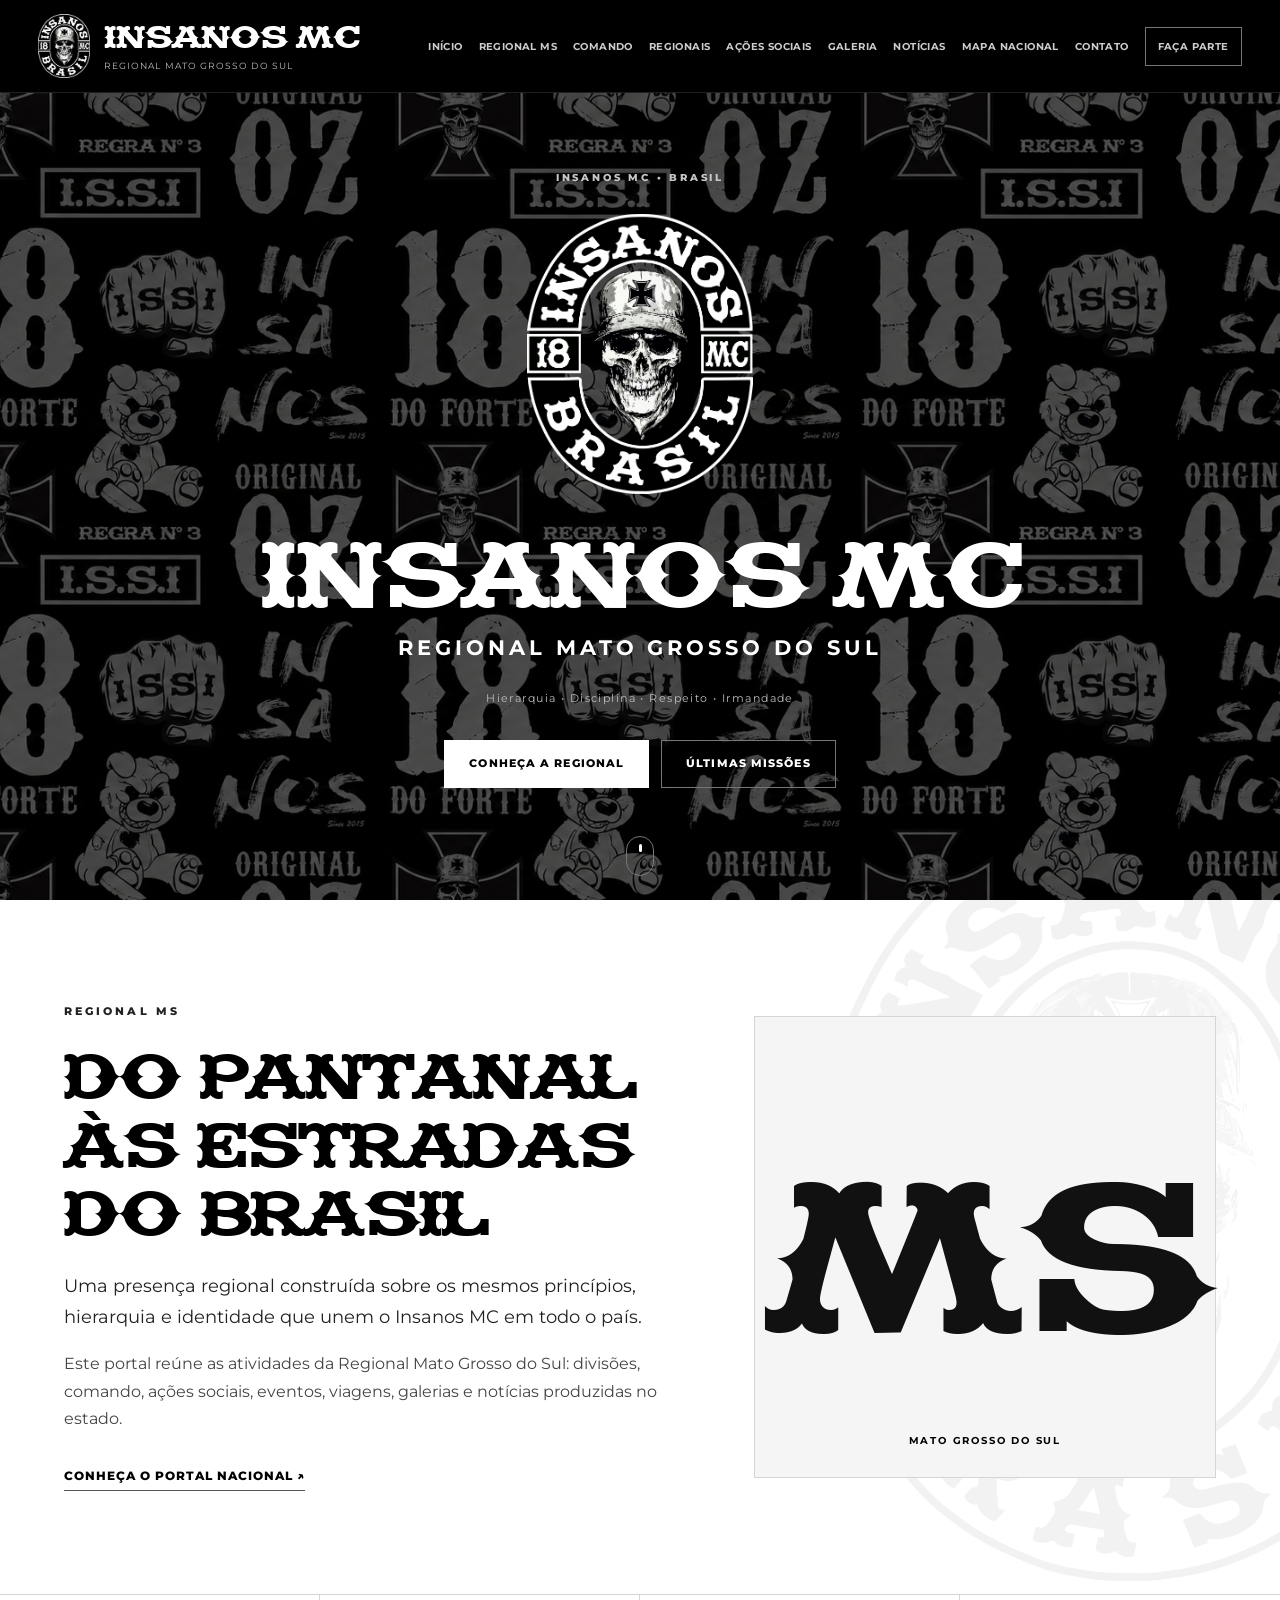
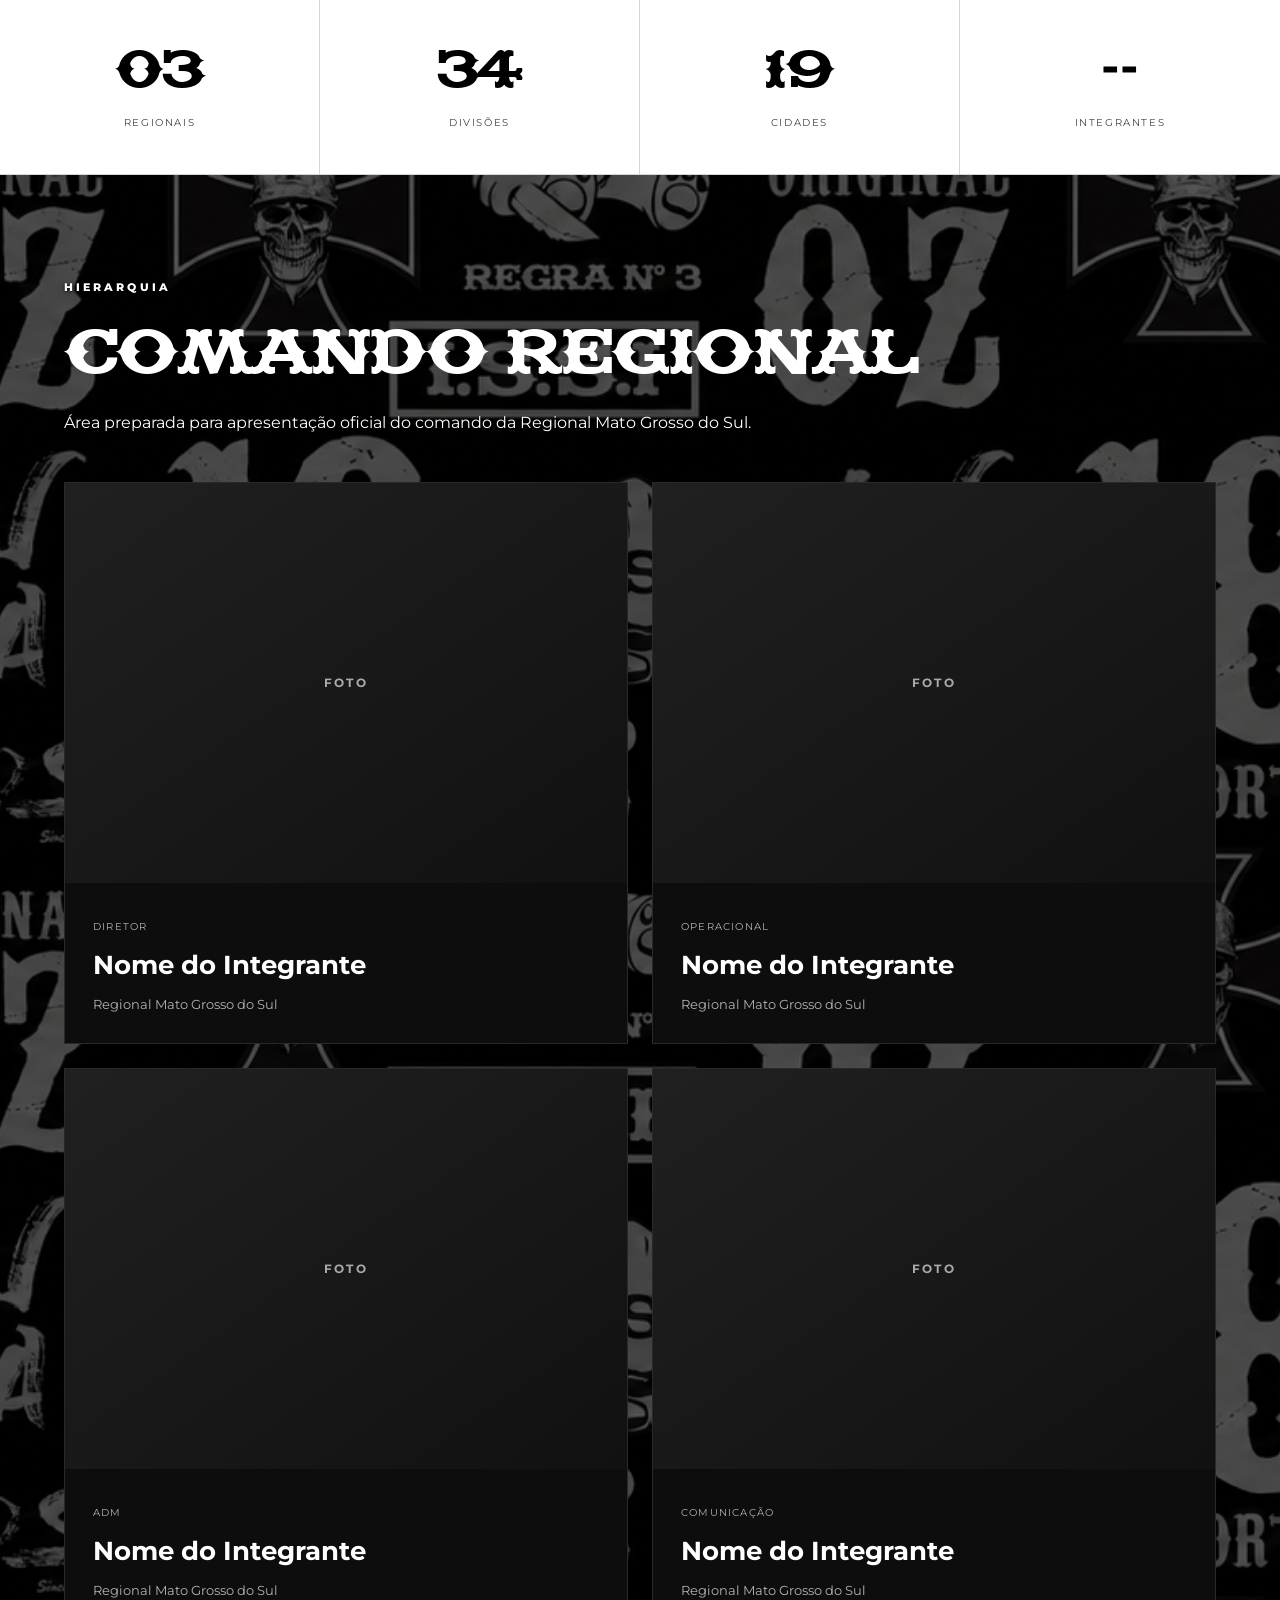
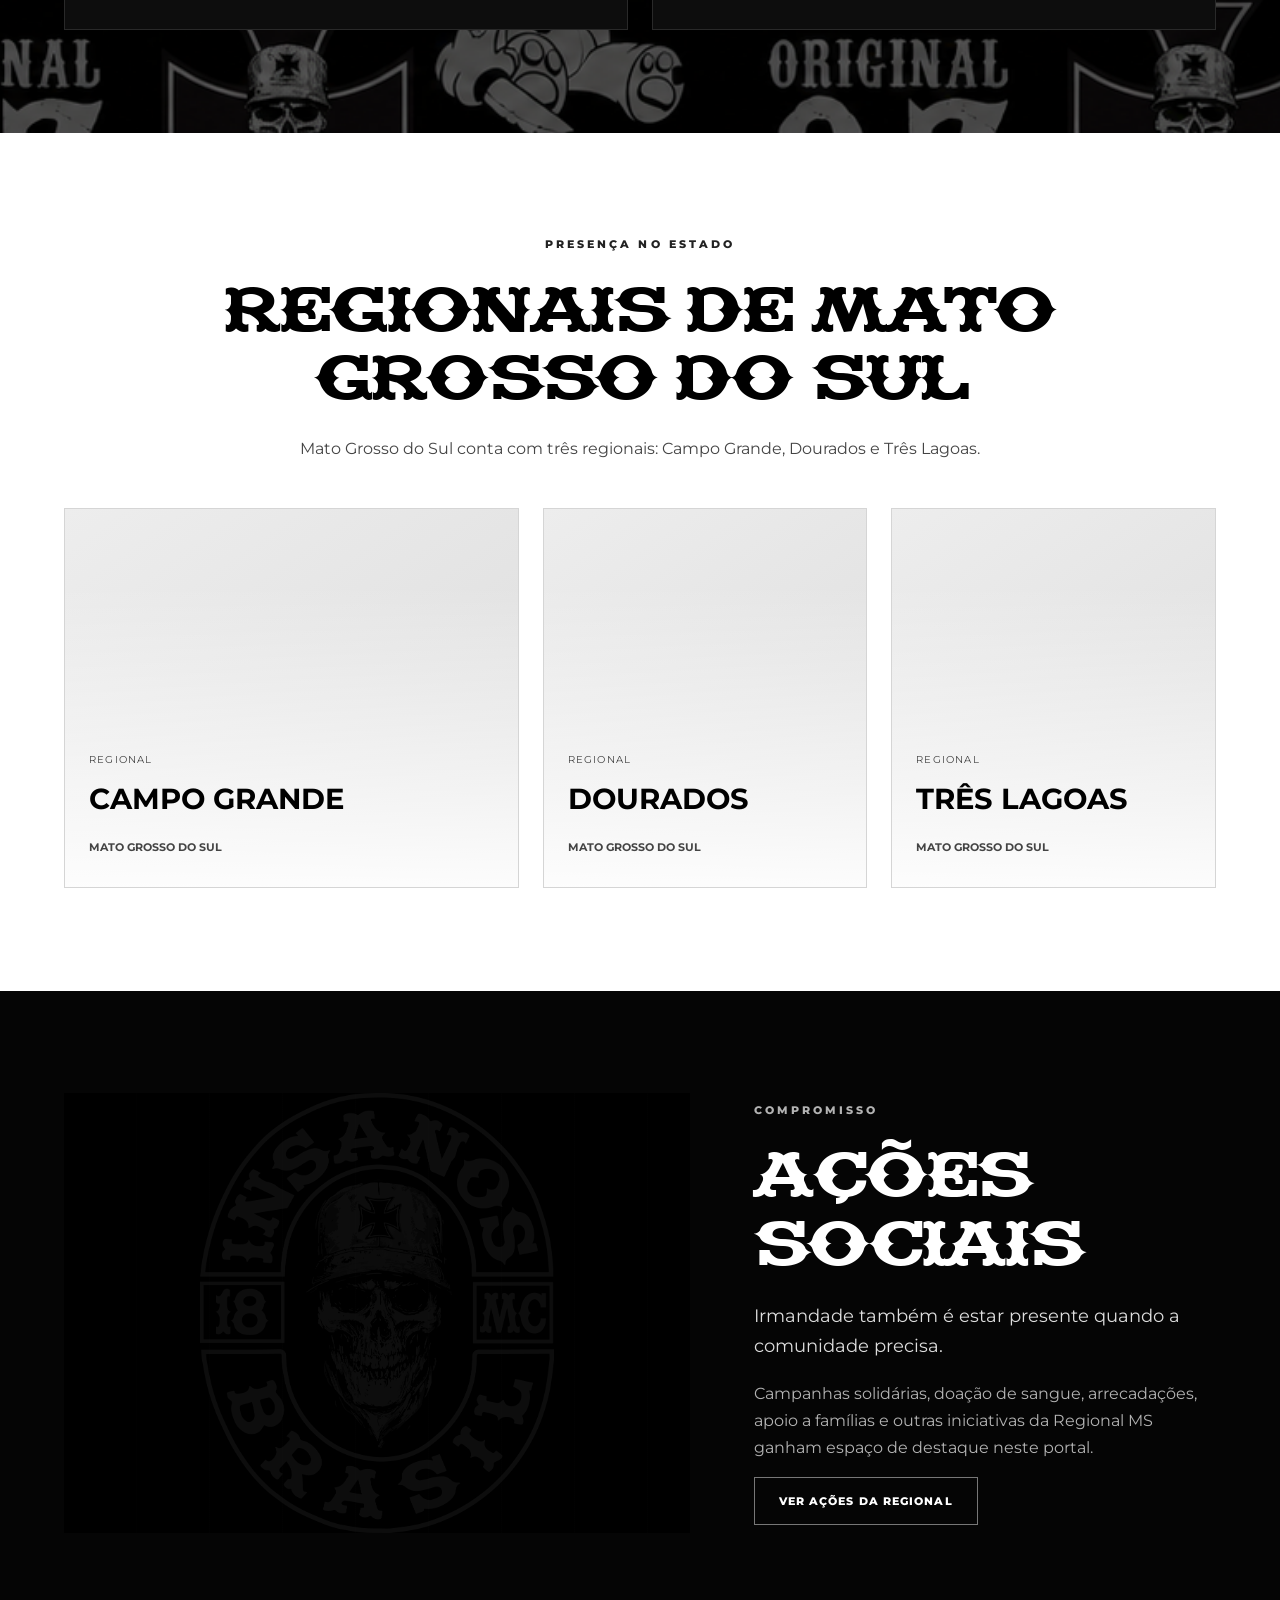
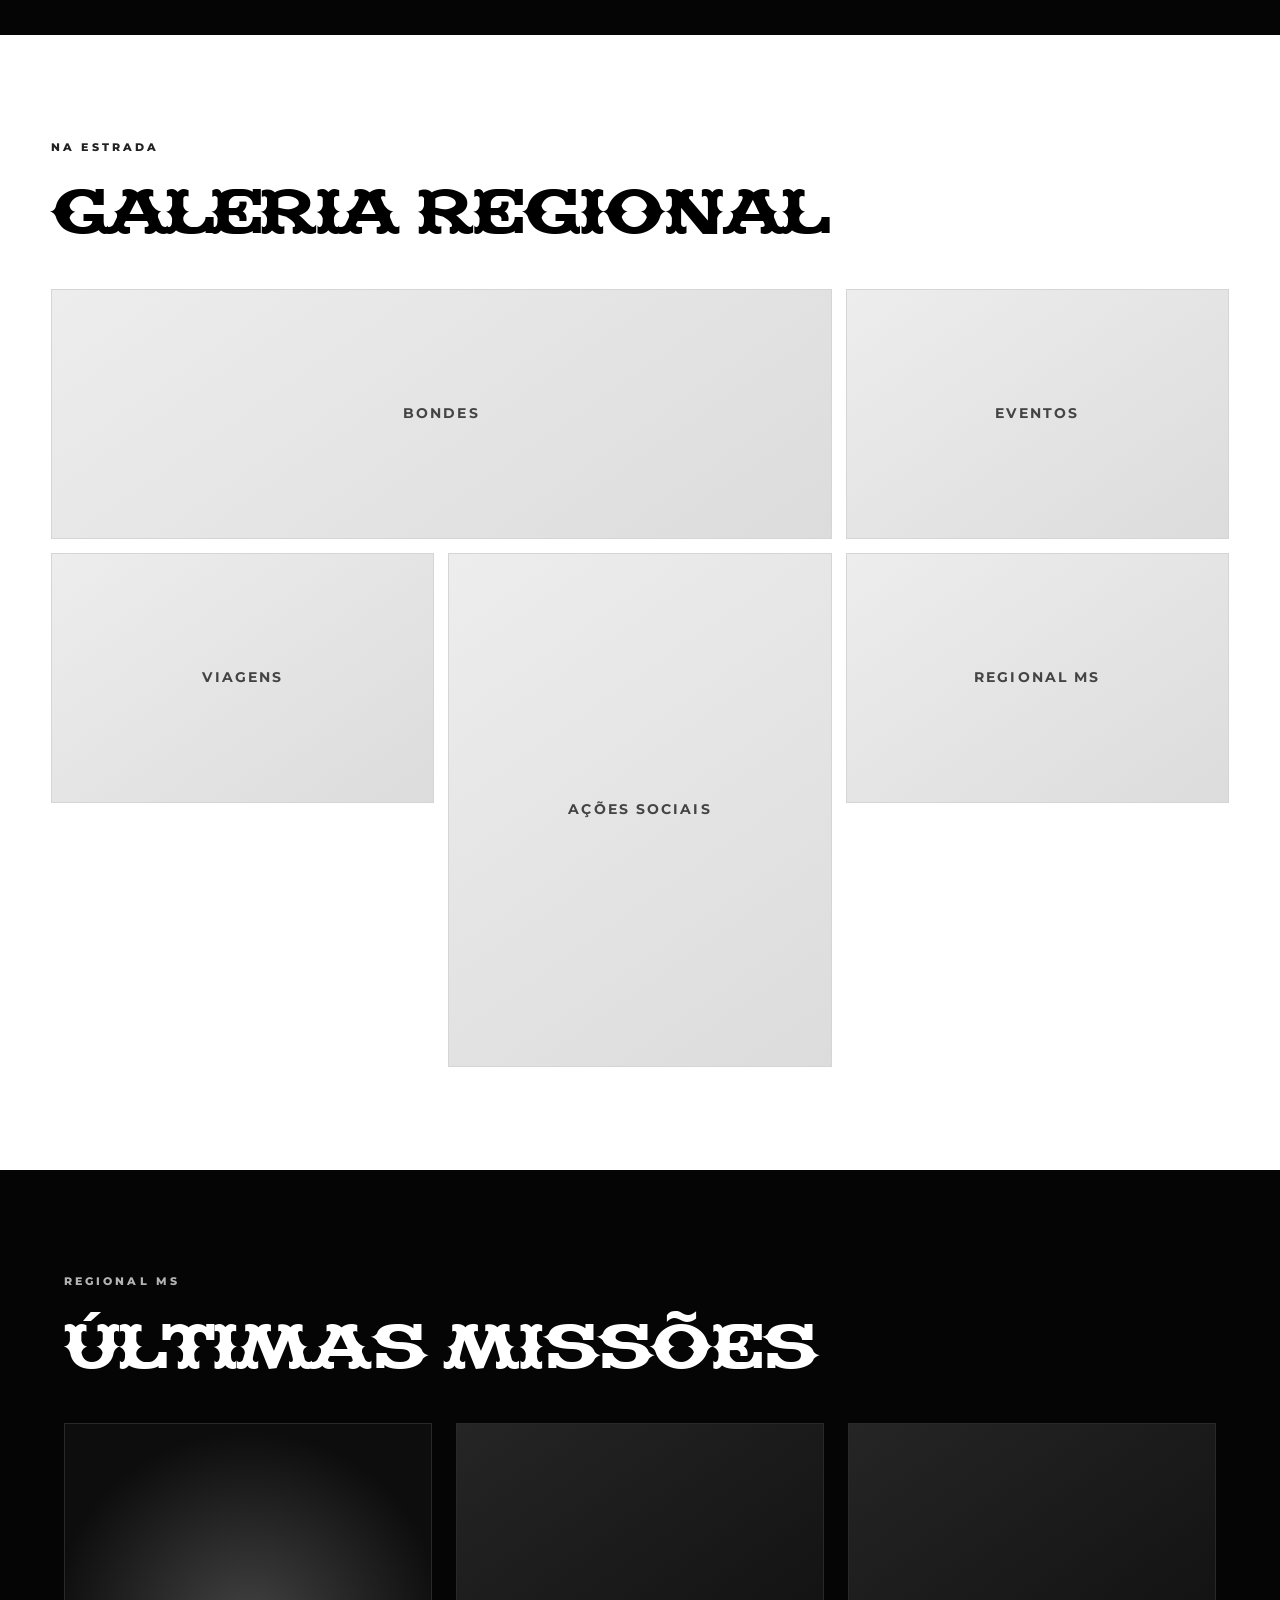
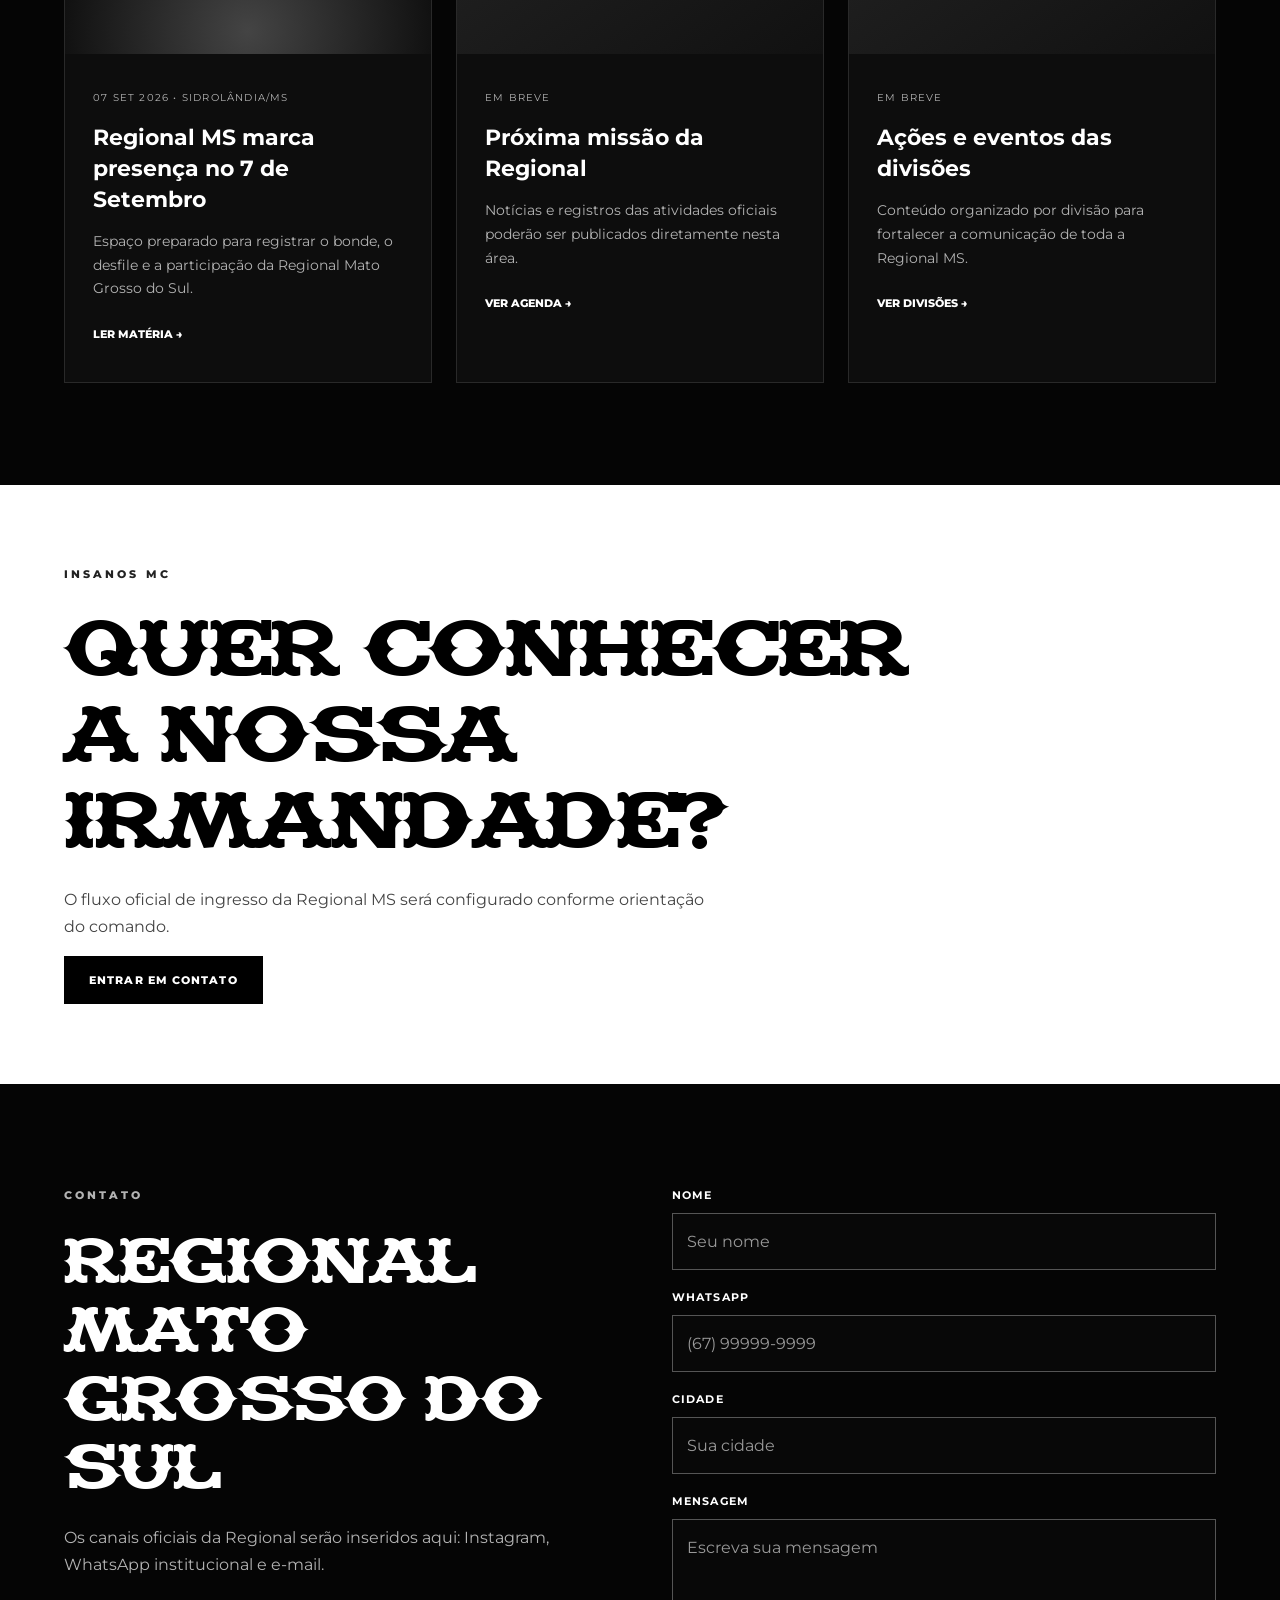
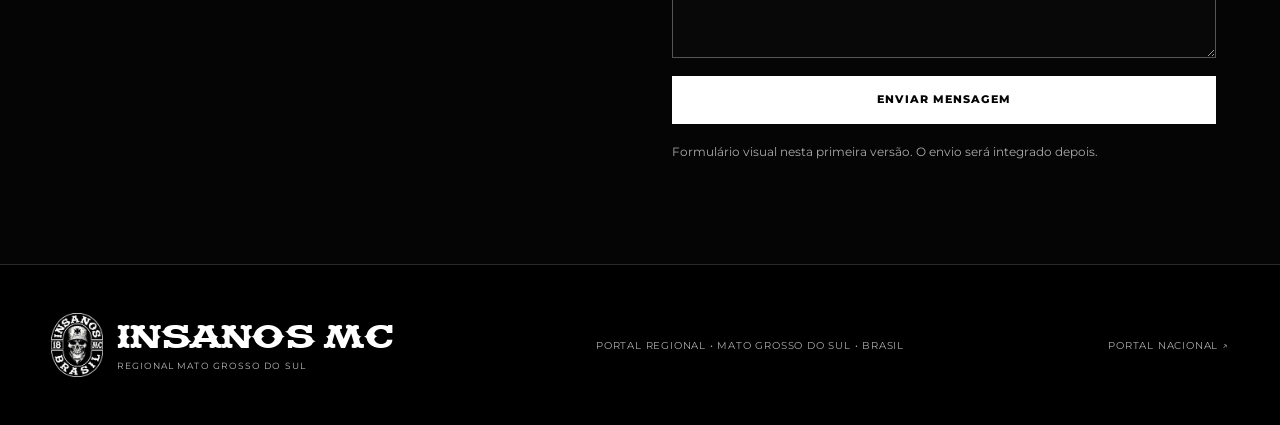
<file: index.html>
<!doctype html>
<html lang="pt-BR">
<head>
  <meta charset="UTF-8" />
  <meta name="viewport" content="width=device-width, initial-scale=1.0" />
  <meta name="theme-color" content="#050505" />
  <meta name="description" content="Portal regional do Insanos MC em Mato Grosso do Sul." />
  <title>Insanos MC | Regional Mato Grosso do Sul</title>
  <link rel="preconnect" href="https://fonts.googleapis.com">
  <link rel="preconnect" href="https://fonts.gstatic.com" crossorigin>
  <link href="https://fonts.googleapis.com/css2?family=Montserrat:wght@400;500;600;700;800&display=swap" rel="stylesheet">
  <link rel="preload" href="assets/fonts/FonteInsanos.TTF" as="font" type="font/ttf" crossorigin />
  <link rel="stylesheet" href="styles.css" />
</head>
<body>
  <a class="skip-link" href="#conteudo">Pular para o conteúdo</a>
  <header class="site-header" id="topo">
    <a class="brand" href="#inicio" aria-label="Insanos MC Regional MS">
      <img class="brand-logo" src="assets/logo-insanos.png" alt="Brasão oficial do Insanos MC" width="161" height="200" />
      <div class="brand-copy">
        <strong class="brand-name">INSANOS MC</strong>
        <span>REGIONAL MATO GROSSO DO SUL</span>
      </div>
    </a>

    <button class="menu-toggle" type="button" aria-controls="main-nav" aria-label="Abrir menu" aria-expanded="false">
      <span></span><span></span><span></span>
    </button>

    <nav id="main-nav" class="main-nav" aria-label="Navegação principal">
      <a href="#inicio">Início</a>
      <a href="#regional">Regional MS</a>
      <a href="#comando">Comando</a>
      <a href="#divisoes">Regionais</a>
      <a href="#acoes">Ações Sociais</a>
      <a href="#galeria">Galeria</a>
      <a href="#missoes">Notícias</a>
      <a href="mapa.html">Mapa Nacional</a>
      <a href="#contato">Contato</a>
      <a class="nav-cta" href="#faca-parte">Faça Parte</a>
    </nav>
  </header>

  <main id="conteudo" tabindex="-1">
    <section class="hero" id="inicio">
      <div class="hero-content reveal">
        <p class="eyebrow">INSANOS MC • BRASIL</p>
        <img class="hero-crest" src="assets/logo-insanos.png" alt="Brasão oficial do Insanos MC" width="161" height="200" fetchpriority="high" />
        <h1 class="hero-title">INSANOS MC</h1>
        <p class="hero-region">REGIONAL MATO GROSSO DO SUL</p>
        <p class="hero-tagline">Hierarquia • Disciplina • Respeito • Irmandade</p>
        <div class="hero-actions">
          <a class="btn btn-primary" href="#regional">Conheça a Regional</a>
          <a class="btn btn-ghost" href="#missoes">Últimas Missões</a>
        </div>
      </div>
      <a class="scroll-indicator" href="#regional" aria-label="Rolar para Regional MS">
        <span></span>
      </a>
    </section>

    <section class="section section-watermark section-light" id="regional">
      <img class="crest-watermark regional-watermark" src="assets/logo-insanos.png" alt="" aria-hidden="true" loading="lazy" />
      <div class="container split">
        <div class="section-copy reveal">
          <p class="eyebrow">REGIONAL MS</p>
          <h2 class="major-title">DO PANTANAL<br>ÀS ESTRADAS DO BRASIL</h2>
          <p class="lead">Uma presença regional construída sobre os mesmos princípios, hierarquia e identidade que unem o Insanos MC em todo o país.</p>
          <p>Este portal reúne as atividades da Regional Mato Grosso do Sul: divisões, comando, ações sociais, eventos, viagens, galerias e notícias produzidas no estado.</p>
          <a class="text-link" href="https://www.insanosmc.com.br/" target="_blank" rel="noopener noreferrer">Conheça o portal nacional <span>↗</span></a>
        </div>

        <div class="regional-visual reveal">
          <div class="ms-outline font-insanos">MS</div>
          <div class="visual-caption">MATO GROSSO DO SUL</div>
        </div>
      </div>
    </section>

    <section class="stats section-light" aria-label="Dados da regional">
      <div class="stat reveal"><strong class="font-insanos">03</strong><span>Regionais</span></div>
      <div class="stat reveal"><strong class="font-insanos">34</strong><span>Divisões</span></div>
      <div class="stat reveal"><strong class="font-insanos">19</strong><span>Cidades</span></div>
      <div class="stat reveal"><strong>--</strong><span>Integrantes</span></div>
    </section>

    <section class="section section-pattern" id="comando">
      <div class="container">
        <div class="section-heading reveal">
          <p class="eyebrow">HIERARQUIA</p>
          <h2 class="major-title">COMANDO REGIONAL</h2>
          <p>Área preparada para apresentação oficial do comando da Regional Mato Grosso do Sul.</p>
        </div>

        <div class="command-grid">
          <article class="command-card reveal">
            <div class="portrait placeholder-photo"><span>FOTO</span></div>
            <div class="command-info">
              <small>DIRETOR</small>
              <h3>Nome do Integrante</h3>
              <p>Regional Mato Grosso do Sul</p>
            </div>
          </article>
          <article class="command-card reveal">
            <div class="portrait placeholder-photo"><span>FOTO</span></div>
            <div class="command-info">
              <small>OPERACIONAL</small>
              <h3>Nome do Integrante</h3>
              <p>Regional Mato Grosso do Sul</p>
            </div>
          </article>
          <article class="command-card reveal">
            <div class="portrait placeholder-photo"><span>FOTO</span></div>
            <div class="command-info">
              <small>ADM</small>
              <h3>Nome do Integrante</h3>
              <p>Regional Mato Grosso do Sul</p>
            </div>
          </article>
          <article class="command-card reveal">
            <div class="portrait placeholder-photo"><span>FOTO</span></div>
            <div class="command-info">
              <small>COMUNICAÇÃO</small>
              <h3>Nome do Integrante</h3>
              <p>Regional Mato Grosso do Sul</p>
            </div>
          </article>
        </div>
      </div>
    </section>

    <section class="section section-light" id="divisoes">
      <div class="container">
        <div class="section-heading centered reveal">
          <p class="eyebrow">PRESENÇA NO ESTADO</p>
          <h2 class="major-title">REGIONAIS DE MATO GROSSO DO SUL</h2>
          <p>Mato Grosso do Sul conta com três regionais: Campo Grande, Dourados e Três Lagoas.</p>
        </div>

        <div class="division-grid">
          <article class="division-card division-featured reveal">
            <div class="card-bg card-bg-road"></div>
            <div class="card-overlay"></div>
            <div class="division-content"><small>REGIONAL</small><h3>CAMPO GRANDE</h3><span>Mato Grosso do Sul</span></div>
          </article>
          <article class="division-card reveal">
            <div class="card-bg"></div><div class="card-overlay"></div>
            <div class="division-content"><small>REGIONAL</small><h3>DOURADOS</h3><span>Mato Grosso do Sul</span></div>
          </article>
          <article class="division-card reveal">
            <div class="card-bg"></div><div class="card-overlay"></div>
            <div class="division-content"><small>REGIONAL</small><h3>TRÊS LAGOAS</h3><span>Mato Grosso do Sul</span></div>
          </article>
        </div>
      </div>
    </section>

    <section class="section section-black" id="acoes">
      <div class="container split reverse-mobile">
        <div class="social-visual reveal">
          <img class="crest-watermark social-watermark" src="assets/logo-insanos.png" alt="" aria-hidden="true" loading="lazy" />
          <div class="social-lines"></div>
        </div>
        <div class="section-copy reveal">
          <p class="eyebrow">COMPROMISSO</p>
          <h2 class="major-title">AÇÕES SOCIAIS</h2>
          <p class="lead">Irmandade também é estar presente quando a comunidade precisa.</p>
          <p>Campanhas solidárias, doação de sangue, arrecadações, apoio a famílias e outras iniciativas da Regional MS ganham espaço de destaque neste portal.</p>
          <a class="btn btn-outline" href="#galeria">Ver ações da Regional</a>
        </div>
      </div>
    </section>

    <section class="section gallery-section section-light" id="galeria">
      <div class="container wide">
        <div class="section-heading reveal">
          <p class="eyebrow">NA ESTRADA</p>
          <h2 class="major-title">GALERIA REGIONAL</h2>
        </div>
        <div class="gallery-grid">
          <div class="gallery-item item-wide reveal"><div class="gallery-placeholder">BONDES</div></div>
          <div class="gallery-item reveal"><div class="gallery-placeholder">EVENTOS</div></div>
          <div class="gallery-item reveal"><div class="gallery-placeholder">VIAGENS</div></div>
          <div class="gallery-item item-tall reveal"><div class="gallery-placeholder">AÇÕES SOCIAIS</div></div>
          <div class="gallery-item reveal"><div class="gallery-placeholder">REGIONAL MS</div></div>
        </div>
      </div>
    </section>

    <section class="section section-black" id="missoes">
      <div class="container">
        <div class="section-heading reveal">
          <p class="eyebrow">REGIONAL MS</p>
          <h2 class="major-title">ÚLTIMAS MISSÕES</h2>
        </div>
        <div class="news-grid">
          <article class="news-card reveal">
            <div class="news-image road-placeholder"></div>
            <div class="news-body">
              <small>07 SET 2026 • SIDROLÂNDIA/MS</small>
              <h3>Regional MS marca presença no 7 de Setembro</h3>
              <p>Espaço preparado para registrar o bonde, o desfile e a participação da Regional Mato Grosso do Sul.</p>
              <a href="#">Ler matéria →</a>
            </div>
          </article>
          <article class="news-card reveal">
            <div class="news-image"></div>
            <div class="news-body">
              <small>EM BREVE</small>
              <h3>Próxima missão da Regional</h3>
              <p>Notícias e registros das atividades oficiais poderão ser publicados diretamente nesta área.</p>
              <a href="#">Ver agenda →</a>
            </div>
          </article>
          <article class="news-card reveal">
            <div class="news-image"></div>
            <div class="news-body">
              <small>EM BREVE</small>
              <h3>Ações e eventos das divisões</h3>
              <p>Conteúdo organizado por divisão para fortalecer a comunicação de toda a Regional MS.</p>
              <a href="#">Ver divisões →</a>
            </div>
          </article>
        </div>
      </div>
    </section>

    <section class="join-section section-light" id="faca-parte">
      <div class="join-overlay"></div>
      <div class="container join-content reveal">
        <p class="eyebrow">INSANOS MC</p>
        <h2 class="major-title">QUER CONHECER<br>A NOSSA IRMANDADE?</h2>
        <p>O fluxo oficial de ingresso da Regional MS será configurado conforme orientação do comando.</p>
        <a class="btn btn-primary" href="#contato">Entrar em contato</a>
      </div>
    </section>

    <section class="section section-black" id="contato">
      <div class="container contact-grid">
        <div class="section-copy reveal">
          <p class="eyebrow">CONTATO</p>
          <h2 class="major-title">REGIONAL MATO GROSSO DO SUL</h2>
          <p>Os canais oficiais da Regional serão inseridos aqui: Instagram, WhatsApp institucional e e-mail.</p>
        </div>
        <form class="contact-form reveal" onsubmit="return false;">
          <label>Nome<input type="text" placeholder="Seu nome" /></label>
          <label>WhatsApp<input type="tel" placeholder="(67) 99999-9999" /></label>
          <label>Cidade<input type="text" placeholder="Sua cidade" /></label>
          <label>Mensagem<textarea rows="4" placeholder="Escreva sua mensagem"></textarea></label>
          <button class="btn btn-primary" type="submit">Enviar mensagem</button>
          <small>Formulário visual nesta primeira versão. O envio será integrado depois.</small>
        </form>
      </div>
    </section>
  </main>

  <footer class="site-footer">
    <div class="footer-brand">
      <img class="brand-logo" src="assets/logo-insanos.png" alt="Brasão oficial do Insanos MC" width="161" height="200" />
      <div><strong class="brand-name">INSANOS MC</strong><span>REGIONAL MATO GROSSO DO SUL</span></div>
    </div>
    <p>Portal regional • Mato Grosso do Sul • Brasil</p>
    <a href="https://www.insanosmc.com.br/" target="_blank" rel="noopener noreferrer">Portal Nacional ↗</a>
  </footer>

  <script src="script.js"></script>
</body>
</html>
</file>
<file: styles.css>
/* Fonts */
@font-face {
  font-family: 'Insanos';
  src: url('assets/fonts/FonteInsanos.TTF') format('truetype');
  font-weight: normal;
  font-style: normal;
  font-display: swap;
}

/* Reset */
* { box-sizing: border-box; }
html { scroll-behavior: smooth; scroll-padding-top: 110px; }
body { margin: 0; background: #050505; color: #fff; font-family: 'Montserrat', Arial, sans-serif; line-height: 1.7; }
a { color: inherit; text-decoration: none; }
img { max-width: 100%; display: block; }
button, input, textarea { font: inherit; }
h1, h2, h3 { margin-top: 0; line-height: 1.2; overflow-wrap: anywhere; }

/* Base */
:root { color-scheme: dark; --muted: #b3b3b3; --line: #292929; }
.font-insanos, .hero-title, .brand-name, .major-title { font-family: 'Insanos', serif; font-weight: normal; }
.container { width: min(1180px, 90%); margin-inline: auto; }
.wide { width: min(1380px, 92%); }
:where(a, button, input, textarea):focus-visible { outline: 2px solid #fff; outline-offset: 5px; }
.skip-link { position: fixed; top: 10px; left: 10px; padding: 12px 20px; background: #fff; color: #000; z-index: 100; transform: translateY(-160%); }
.skip-link:focus { transform: none; }
.eyebrow { font-size: 11px; font-weight: 800; letter-spacing: .28em; color: #c7c7c7; margin: 0 0 18px; }
.btn { display: inline-flex; align-items: center; justify-content: center; min-height: 48px; padding: 12px 24px; text-transform: uppercase; font-weight: 800; font-size: 11px; letter-spacing: .1em; border: 1px solid transparent; transition: background .2s, border-color .2s; cursor: pointer; text-align: center; }
.btn-primary { background: #fff; color: #050505; }
.btn-primary:hover { background: #d9d9d9; }
.btn-ghost, .btn-outline { border-color: #777; background: transparent; color: #fff; }
.btn-ghost:hover, .btn-outline:hover { border-color: #fff; background: #191919; }
.text-link { display: inline-block; margin-top: 18px; font-weight: 800; text-transform: uppercase; font-size: 12px; letter-spacing: 1px; border-bottom: 1px solid #777; padding-bottom: 4px; }

/* Header */
.site-header { position: sticky; top: 0; z-index: 50; display: flex; align-items: center; justify-content: space-between; gap: 24px; padding: 14px 3vw; background: #000; border-bottom: 1px solid #202020; }
.site-header.scrolled { border-bottom-color: #444; }
.brand, .footer-brand { display: flex; align-items: center; gap: 14px; min-width: 0; }
.brand-logo { height: 64px; width: auto; object-fit: contain; flex-shrink: 0; }
.brand-copy, .footer-brand > div { display: flex; flex-direction: column; gap: 7px; }
.brand-name { font-size: 28px; line-height: 1.15; }
.brand-copy span, .footer-brand span { font-size: 9px; letter-spacing: .12em; color: #bdbdbd; line-height: 1.5; }
.main-nav { display: flex; align-items: center; gap: 16px; font-size: 10px; font-weight: 700; text-transform: uppercase; letter-spacing: .04em; }
.main-nav a { color: #ccc; padding-block: 12px; }
.main-nav a:hover { color: #fff; text-decoration: underline; text-underline-offset: 5px; }
.main-nav .nav-cta { border: 1px solid #777; padding: 10px 12px; white-space: nowrap; }
.menu-toggle { display: none; background: none; color: #fff; border: 1px solid #444; padding: 9px; min-width: 44px; min-height: 44px; flex-shrink: 0; cursor: pointer; }
.menu-toggle span { display: block; width: 24px; height: 2px; background: currentColor; margin: 5px 0; }

/* Hero */
.hero { min-height: calc(100svh - 93px); position: relative; display: grid; place-items: center; background: #000 url('assets/fundo-site.png') center / cover no-repeat; overflow: hidden; padding: 58px 0 94px; }
.hero-content { position: relative; text-align: center; width: min(980px, 90%); }
.hero-content > .eyebrow { font-size: 10px; margin-bottom: 28px; }
.hero-crest { height: clamp(170px, 23vw, 280px); width: auto; object-fit: contain; margin: 0 auto 30px; }
.hero-title { font-size: clamp(46px, 6.5vw, 88px); margin: 0 0 14px; line-height: 1.12; }
.hero-region { font-size: clamp(13px, 1.8vw, 21px); font-weight: 700; letter-spacing: .19em; line-height: 1.6; margin: 0; }
.hero-tagline { font-size: 11px; letter-spacing: .13em; color: #bdbdbd; margin: 24px 0 0; }
.hero-actions { display: flex; justify-content: center; gap: 12px; margin-top: 32px; flex-wrap: wrap; }
.scroll-indicator { position: absolute; bottom: 24px; left: 50%; transform: translateX(-50%); width: 28px; height: 40px; border: 1px solid #777; border-radius: 14px; display: flex; justify-content: center; padding-top: 7px; }
.scroll-indicator span { width: 3px; height: 8px; background: #fff; border-radius: 2px; animation: scrollDot 1.8s infinite; }

/* Sections */
.section { padding: clamp(72px, 8vw, 120px) 0; }
.section-dark { background: #0b0b0b; }
.section-black { background: #050505; }
/* Regional + stats: light; command: patterned; subsequent blocks alternate. */
.section-pattern {
  background: #000 url('assets/fundo-site.png') center 35% / cover no-repeat;
  color: #fff;
}
.section-pattern .command-card { background: #0d0d0d; }
.section-pattern .section-heading p { color: #fff; text-shadow: 0 1px 3px #000; }


.split { display: grid; grid-template-columns: minmax(0, 1.15fr) minmax(0, .85fr); gap: 64px; align-items: center; }
.major-title { font-size: clamp(34px, 4.4vw, 62px); margin-bottom: 26px; line-height: 1.22; }
.section-copy p, .section-heading p { color: var(--muted); max-width: 720px; }
.section-copy .lead { font-size: 18px; color: #ddd; }
.section-heading { margin-bottom: 46px; }
.centered { text-align: center; }
.centered p { margin-inline: auto; }
.section-watermark { position: relative; isolation: isolate; overflow: hidden; }
.section-watermark > .container { position: relative; z-index: 1; }
.crest-watermark { object-fit: contain; opacity: .05; filter: grayscale(1); pointer-events: none; user-select: none; }
.regional-watermark { position: absolute; width: clamp(320px, 48vw, 700px); right: -12%; top: -12%; z-index: -1; }
.regional-visual { aspect-ratio: 1; display: grid; place-items: center; position: relative; border: 1px solid var(--line); background: #ffffff02; }
.ms-outline { font-size: clamp(100px, 15vw, 210px); color: #b3b3b3; line-height: 1; }
.visual-caption { position: absolute; bottom: 28px; padding-inline: 12px; text-align: center; letter-spacing: .18em; font-weight: 700; font-size: 10px; }
.stats { display: grid; grid-template-columns: repeat(4, minmax(0, 1fr)); border-block: 1px solid var(--line); background: #000; }
.stat { padding: 40px 16px; text-align: center; border-right: 1px solid var(--line); }
.stat:last-child { border-right: 0; }
.stat strong { display: block; font-size: 48px; line-height: 1.3; margin-bottom: 10px; }
.stat span { font-size: 10px; text-transform: uppercase; letter-spacing: .16em; color: var(--muted); }
.social-visual { min-height: 430px; display: grid; place-items: center; position: relative; overflow: hidden; background: #000; }
.social-watermark { width: 82%; max-height: 440px; }
.social-lines { position: absolute; inset: 0; background: repeating-linear-gradient(90deg, transparent 0 72px, #ffffff03 73px); }
.join-section { min-height: 560px; position: relative; display: flex; align-items: center; padding-block: 80px; background: #000; }
.join-content { position: relative; }
.join-content h2 { font-size: clamp(36px, 5.5vw, 76px); max-width: 960px; }
.join-content p { color: var(--muted); max-width: 640px; }

/* Cards */
.command-grid, .news-grid, .division-grid { display: grid; gap: 24px; }
.command-grid { grid-template-columns: repeat(2, minmax(0, 1fr)); }
.command-card, .news-card { border: 1px solid var(--line); background: #0d0d0d; min-width: 0; }
.portrait { height: 400px; }
.placeholder-photo { display: grid; place-items: center; background: linear-gradient(145deg, #202020, #111); color: #aaa; font-size: 12px; font-weight: 700; letter-spacing: .2em; }
.command-info, .news-body { padding: 28px; }
.command-info small, .division-content small, .news-body small { color: #b3b3b3; letter-spacing: .12em; font-size: 10px; }
.command-info h3 { font-size: clamp(20px, 2vw, 27px); margin: 12px 0; font-weight: 700; }
.command-info p { margin: 0; color: var(--muted); font-size: 13px; }
.division-grid { grid-template-columns: minmax(0, 1.4fr) repeat(2, minmax(0, 1fr)); }
.division-card { min-height: 380px; position: relative; overflow: hidden; border: 1px solid var(--line); }
.card-bg { position: absolute; inset: 0; background: linear-gradient(145deg, #202020, #0d0d0d); }
.card-bg-road { background: radial-gradient(ellipse at 50% 80%, #393939, #0a0a0a 70%); }
.card-overlay { position: absolute; inset: 0; background: linear-gradient(180deg, transparent 20%, #000e); }
.division-content { position: absolute; inset: auto 24px 28px; }
.division-content h3 { font-size: clamp(21px, 2.3vw, 30px); margin: 10px 0 16px; }
.division-content span { font-size: 11px; text-transform: uppercase; font-weight: 700; color: #b3b3b3; }
.news-grid { grid-template-columns: repeat(3, minmax(0, 1fr)); }
.news-image { height: 230px; background: linear-gradient(145deg, #252525, #111); }
.road-placeholder { background: radial-gradient(circle at 50% 90%, #444, #0d0d0d 72%); }
.news-body h3 { font-size: 22px; line-height: 1.4; margin: 14px 0; }
.news-body p { color: var(--muted); font-size: 14px; }
.news-body a { display: inline-block; padding-block: 10px; font-size: 11px; font-weight: 800; text-transform: uppercase; }
.news-body a:hover { text-decoration: underline; text-underline-offset: 4px; }

/* Gallery */
.gallery-section { background: #000; }
.gallery-grid { display: grid; grid-template-columns: repeat(3, minmax(0, 1fr)); grid-auto-rows: 250px; gap: 14px; }
.gallery-item { border: 1px solid var(--line); overflow: hidden; }
.item-wide { grid-column: span 2; }
.item-tall { grid-row: span 2; }
.gallery-placeholder { width: 100%; height: 100%; padding: 20px; display: grid; place-items: center; background: linear-gradient(135deg, #1b1b1b, #0c0c0c); font-size: 14px; font-weight: 700; letter-spacing: .15em; color: #aaa; text-align: center; }

/* Contact */
.contact-grid { display: grid; grid-template-columns: repeat(2, minmax(0, 1fr)); gap: 64px; }
.contact-form { display: grid; gap: 18px; }
.contact-form label { display: grid; gap: 8px; font-size: 11px; text-transform: uppercase; letter-spacing: .1em; font-weight: 700; }
.contact-form input, .contact-form textarea { width: 100%; min-width: 0; background: #080808; border: 1px solid #555; color: #fff; padding: 14px; font-size: 16px; font-weight: 400; letter-spacing: normal; }
.contact-form textarea { resize: vertical; }
.contact-form input::placeholder, .contact-form textarea::placeholder { color: #999; opacity: 1; }
.contact-form small { color: #aaa; font-size: 12px; }

/* Footer */
.site-footer { padding: 48px 4vw; border-top: 1px solid var(--line); background: #000; display: flex; align-items: center; justify-content: space-between; gap: 28px; }
.footer-brand .brand-name { font-size: 30px; }
.site-footer p, .site-footer > a { font-size: 10px; color: #aaa; text-transform: uppercase; letter-spacing: .08em; }
.site-footer > a { padding-block: 12px; }

/* White sections alternate with the black institutional blocks. */
.section-light {
  color-scheme: light;
  --muted: #444;
  --line: #d5d5d5;
  background: #fff;
  color: #000;
}
.section-light .eyebrow,
.section-light .section-copy .lead { color: #222; }
.section-light .regional-visual { background: #f5f5f5; }
.section-light .ms-outline { color: #111; }
.section-light .crest-watermark { filter: grayscale(1) invert(1); mix-blend-mode: multiply; }
.section-light .social-visual { background: #f7f7f7; border: 1px solid var(--line); }
.section-light .social-lines { background: repeating-linear-gradient(90deg, transparent 0 72px, #00000003 73px); }
.section-light .command-card,
.section-light .news-card { background: #fff; }
.section-light .placeholder-photo,
.section-light .news-image,
.section-light .gallery-placeholder,
.section-light .card-bg { background: linear-gradient(145deg, #ededed, #dcdcdc); color: #444; }
.section-light .card-overlay { background: linear-gradient(180deg, transparent 20%, #ffffffeb); }
.section-light .division-content small,
.section-light .division-content span,
.section-light .command-info small,
.section-light .news-body small,
.section-light .contact-form small { color: #444; }
.section-light .btn-primary { background: #000; color: #fff; }
.section-light .btn-primary:hover { background: #333; }
.section-light .btn-outline,
.section-light .btn-ghost { color: #000; border-color: #555; }
.section-light .btn-outline:hover,
.section-light .btn-ghost:hover { background: #eee; border-color: #000; }
.section-light .text-link { border-color: #555; }
.section-light .contact-form input,
.section-light .contact-form textarea { background: #fff; color: #000; border-color: #777; }
.section-light .contact-form input::placeholder,
.section-light .contact-form textarea::placeholder { color: #666; }
.section-light :where(a, button, input, textarea):focus-visible { outline-color: #000; }

/* National map page */
.main-nav a[aria-current="page"] { color: #fff; text-decoration: underline; text-underline-offset: 5px; }
.map-page { min-height: 100vh; min-height: 100dvh; display: flex; flex-direction: column; }
.map-main { flex: 1; display: flex; flex-direction: column; min-width: 0; }
.map-heading { display: flex; align-items: center; justify-content: space-between; flex-wrap: wrap; gap: 16px; padding: 24px 3vw; background: #000; }
.map-heading .major-title { font-size: clamp(26px, 3vw, 40px); margin: 0; }
.map-heading p { margin: 8px 0 0; color: var(--muted); font-size: 12px; }

/* Animations */
@keyframes scrollDot { 0% { opacity: 0; transform: translateY(0); } 30% { opacity: 1; } 100% { opacity: 0; transform: translateY(14px); } }
.reveal { opacity: 1; }
.reveal.is-pending { opacity: 0; transform: translateY(18px); }
.reveal.visible { opacity: 1; transform: none; transition: opacity .6s ease, transform .6s ease; }

/* Responsive */
@media (max-width: 1250px) {
  .site-header { flex-wrap: wrap; }
  .menu-toggle { display: block; }
  .main-nav { width: 100%; flex-wrap: wrap; gap: 8px 24px; }
  .menu-ready .main-nav { position: absolute; inset: 100% 0 auto; width: auto; display: none; flex-direction: column; align-items: stretch; gap: 0; padding: 16px 5vw; background: #000; border-bottom: 1px solid #444; max-height: calc(100dvh - 94px); overflow-y: auto; }
  .menu-ready .main-nav.open { display: flex; }
  .main-nav a { min-height: 44px; }
}
@media (max-width: 1000px) {
  .split, .contact-grid { grid-template-columns: minmax(0, 1fr); gap: 40px; }
  .regional-visual { width: min(480px, 100%); justify-self: center; }
  .division-grid, .news-grid { grid-template-columns: repeat(2, minmax(0, 1fr)); }
  .division-featured { grid-column: span 2; }
  .social-visual { min-height: 340px; }
  .social-watermark { max-height: 340px; }
  .site-footer { flex-wrap: wrap; }
}
@media (max-width: 600px) {
  html { scroll-padding-top: 90px; }
  .site-header { padding: 12px 4vw; gap: 12px; }
  .brand { gap: 9px; flex: 1; }
  .brand-logo { height: 48px; }
  .brand-name { font-size: clamp(17px, 5.5vw, 23px); }
  .brand-copy span { font-size: 8px; letter-spacing: .06em; max-width: 185px; }
  .brand-copy { gap: 4px; }
  .menu-ready .main-nav { max-height: calc(100dvh - 80px); }
  .hero { min-height: calc(100svh - 80px); padding: 42px 0 84px; }
  .hero-crest { height: clamp(150px, 44vw, 190px); margin-bottom: 26px; }
  .hero-title { font-size: clamp(28px, 8vw, 46px); }
  .hero-region { font-size: 12px; letter-spacing: .12em; }
  .hero-tagline { font-size: 10px; letter-spacing: .04em; }
  .hero-actions { gap: 10px; }
  .hero-actions .btn { font-size: 10px; padding-inline: 16px; }
  .major-title { font-size: clamp(30px, 8vw, 44px); }
  .stats { grid-template-columns: repeat(2, minmax(0, 1fr)); }
  .stat:nth-child(2) { border-right: 0; }
  .stat:nth-child(-n+2) { border-bottom: 1px solid var(--line); }
  .command-grid, .news-grid, .division-grid { grid-template-columns: minmax(0, 1fr); }
  .division-featured { grid-column: auto; }
  .portrait { height: 340px; }
  .division-card { min-height: 300px; }
  .gallery-grid { grid-template-columns: minmax(0, 1fr); grid-auto-rows: 220px; }
  .item-wide, .item-tall { grid-column: auto; grid-row: auto; }
  .site-footer { flex-direction: column; align-items: flex-start; }
  .reverse-mobile .social-visual { order: 2; }
  .join-section { min-height: 480px; }
}
@media (prefers-reduced-motion: reduce) {
  html { scroll-behavior: auto; }
  .scroll-indicator span { animation: none; }
  .reveal.is-pending { opacity: 1; transform: none; }
  .reveal.visible, .btn { transition: none; }
}
</file>
